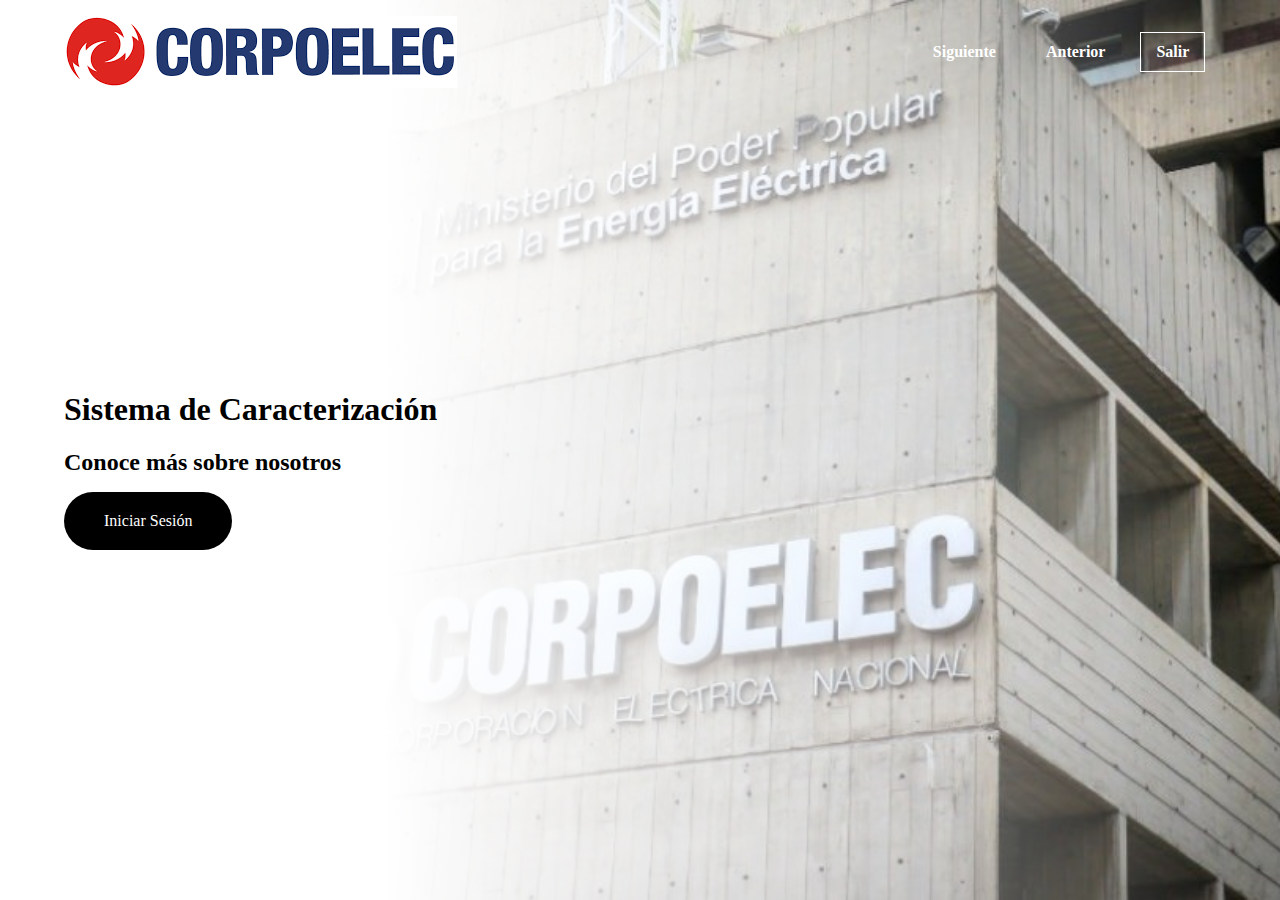
<file: index.html>
<!--Esta pagina web fue hecha por Fernando Marin C.I.28.721.624-->
<!DOCTYPE html>
<html lang="es">
<head>
    <meta charset="UTF-8">
    <meta http-equiv="X-UA-Compatible" content="IE=edge">
    <meta name="viewport" content="width=device-width, initial-scale=1.0">
    <link rel="shortcut icon" href="./administrador/img/logo1.png" type="image/x-icon"/>
    <title>Bienvenido</title>
</head>
<body>
    
</body>
</html>
<link rel="stylesheet" href="./pagina/css/estilos.css">
<link rel="stylesheet" href="./pagina/css/normalize.css">

<!--hero-->
<header class="hero">
    <div class="container">
        <nav class="nav">
<!--botones-->
            <style>
                .corpo { position: left; margin-right: 40%; padding: 0; }
            </style>
            <img src="./pagina/assets/descarga.png" class="nav__items corpo">
            <a href="Siguiente" class="nav__items">Siguiente</a>
            <a href="Anterior" class="nav__items">Anterior</a>
            <a href="Salir" class="nav__items nav__items--enlace">Salir</a>
        </nav>
        <section class="hero__container">
            <div class="hero__tp">
                <h1 class="hero__title">Sistema de Caracterización</h1>
                <h2 class="hero__subtitle">Conoce más sobre nosotros</h2>
                <a href="./login.php" class="hero__enlace">Iniciar Sesión</a>
            </div>
        </section>
    </div>
</header>
<!--efecto lineal-->
</file>
<file: pagina/css/estilos.css>
/*General*/
:root{
    
    --botom-padding: 20px 40px;

}

.img{
    width: 100%;
}

.container{

    width: 90%;
    margin: 0 auto;
    overflow: hidden;
    padding: 80px 0;
    max-width: 1200px;
    
}

.subtitle{
    color: var(--color-primary);
    font-size: 2.5rem;
    margin-bottom: 35px;
}
/*footer*/
.footer__grid{
    text-align: center;
    padding: 30px;
}

/* hero section*/
.hero{
    height: 100vh;
    
    
    background-image:linear-gradient(to right, #ffffff 30%, #ffffff00 100%), url(../assets/fondo.jpg);
    background-repeat: no-repeat;
    background-position: right;
    background-position: bottom;
    background-size: cover;
}

.hero .container{
    padding: 0;

}

.hero__tp{
    width: 80%;
    margin-bottom: 50px;
    color: black;
}

.hero__container{
    display: flex;
    height: calc(100vh - 70px);
    align-items: center;
    color: #fff;
}

.hero_title{
    font-size: 3.2rem;
}

.hero_subtitle{
    font-size: 2rem;
    font-weight: 300;
    margin: 15px 0;
}

.hero__enlace{
    display: inline-block;
    background: rgb(0, 0, 0);
    padding: var(--botom-padding);
    color: #fff;
    text-decoration: none;
    border-radius: 40px;
    margin-top: 15px;
}
/*nav*/
.nav{
    display: flex;
    height: 70px;
    align-items: center;
    font-weight: 900;
}

.nav--footer{
    font-weight: 300;
    justify-content: flex-start;
}

.nav__items{
    color: rgb(255, 255, 255);
    text-decoration: none;
    margin-right: 20px;
    padding: 10px 15px;
    font-weight: inherit;
    margin-top: 3%;
}

.nav__items--enlace{
    border: 1px solid rgb(255, 255, 255);
}

.nav__items--footer{
    color: rgb(184, 16, 114);
    padding: 10px;
    text-align: center;
}


/* about section*/
.about{
    min-height: 400px;
    display: grid;
    grid-template-columns: 1fr 1fr;
    row-gap: 80px;
    justify-items: center;
    align-items: center;
}

.about__img{
    text-align: center;
}

.about__img--left{
    text-align: left;
}

.about__picture{
    max-width: 80%;
    text-align: center;
    justify-content: center;
    overflow: hidden;
}
.about__paragraph{
    margin-bottom: 20px;
    line-height: 1.5;
    font-weight: 300;
    text-indent: 20px;
}
/*section "mid"*/
.mid{
    text-align: center;
    padding-top: 0;
}

.mid__picture{
    width: 170px;
    height: 170px;
    border-radius: 50%;
    margin-bottom: 10px;
    object-fit: cover;
    object-position: top;
    margin-top: 0px;
}

.mid__tp{
    width: 80%;
    margin: 0 auto;
}

.mid__enlace{
    display: inline-block;
    margin-top: 30px;
    background: var(--color-primary);
    color: #fff;
    text-decoration: none;
    padding: var(--botom-padding);
    border-radius: 40px;
    margin-bottom: 75px;
}
/*Panaimacion*/
.panimacion__img{
    width: 100%;
    margin: 0 auto;
    overflow: hidden;
    padding: 80px 0;
    max-width: 1200px;
    margin-bottom: 30px
}
/*testimony*/
.testimony__name{
    text-align: center;
}

.testimony__review{
    text-indent: 20px;
}

.testimony__grid{
    display: grid;
    height: 550px;
    grid-template-areas:
    "rikudo1 rikudo2";
    gap: 10px
}

.testimony__img{
    width: 100%;
    margin-top: 30px;
}

/*index nro.3*/
.guino{
    margin-top: 0;
    height: 50%;
    width: 23%;
}

/*index nro.4*/
.contra{
    margin-top: 0;
    height: 70%;
    width: 60%;
}
/*image of lines*/
.efecto{
    height: 63%;
    width: 100%;
    position: relative;
}
</file>
